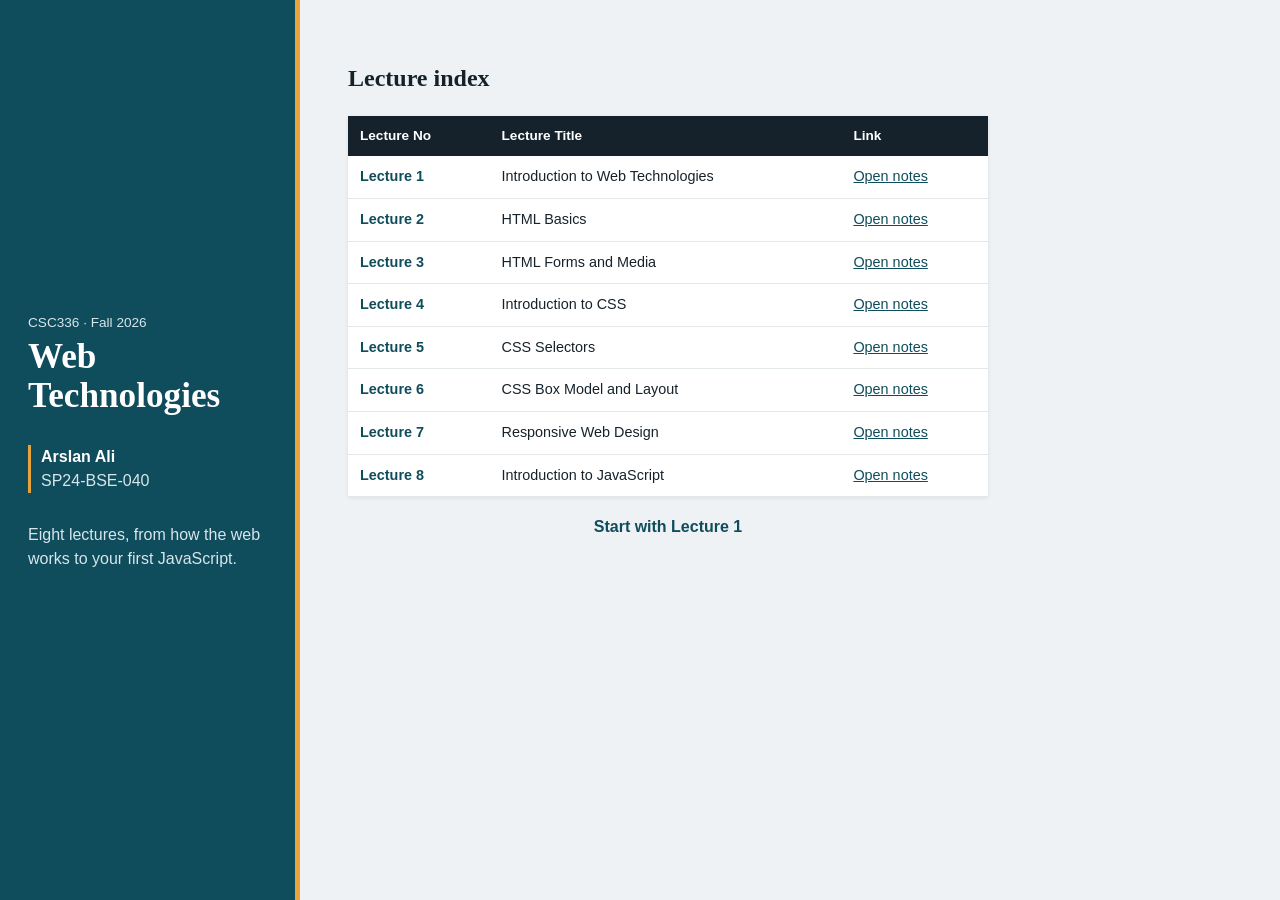
<file: SP24-BSE-040_Assignment1/index.html>
<!DOCTYPE html>
<html lang="en">
<head>
<meta charset="UTF-8">
<meta name="viewport" content="width=device-width, initial-scale=1">
<title>Web Technologies - Lecture Index</title>
<link rel="stylesheet" href="style.css">
</head>
<body>
<div class="home">
  <aside class="side">
    <small>CSC336 &middot; Fall 2026</small>
    <h1>Web Technologies</h1>
    <div class="who"><b>Arslan Ali</b>SP24-BSE-040</div>
    <p>Eight lectures, from how the web works to your first JavaScript.</p>
  </aside>
  <main class="main">
    <h2>Lecture index</h2>
    <table class="index">
      <thead><tr><th>Lecture No</th><th>Lecture Title</th><th>Link</th></tr></thead>
      <tbody>
<tr><td>Lecture 1</td><td>Introduction to Web Technologies</td><td><a href="lectures/lecture1.html">Open notes</a></td></tr>
<tr><td>Lecture 2</td><td>HTML Basics</td><td><a href="lectures/lecture2.html">Open notes</a></td></tr>
<tr><td>Lecture 3</td><td>HTML Forms and Media</td><td><a href="lectures/lecture3.html">Open notes</a></td></tr>
<tr><td>Lecture 4</td><td>Introduction to CSS</td><td><a href="lectures/lecture4.html">Open notes</a></td></tr>
<tr><td>Lecture 5</td><td>CSS Selectors</td><td><a href="lectures/lecture5.html">Open notes</a></td></tr>
<tr><td>Lecture 6</td><td>CSS Box Model and Layout</td><td><a href="lectures/lecture6.html">Open notes</a></td></tr>
<tr><td>Lecture 7</td><td>Responsive Web Design</td><td><a href="lectures/lecture7.html">Open notes</a></td></tr>
<tr><td>Lecture 8</td><td>Introduction to JavaScript</td><td><a href="lectures/lecture8.html">Open notes</a></td></tr>
      </tbody>
    </table>
    <a class="start" href="lectures/lecture1.html">Start with Lecture 1</a>
  </main>
</div>
</body>
</html>
</file>
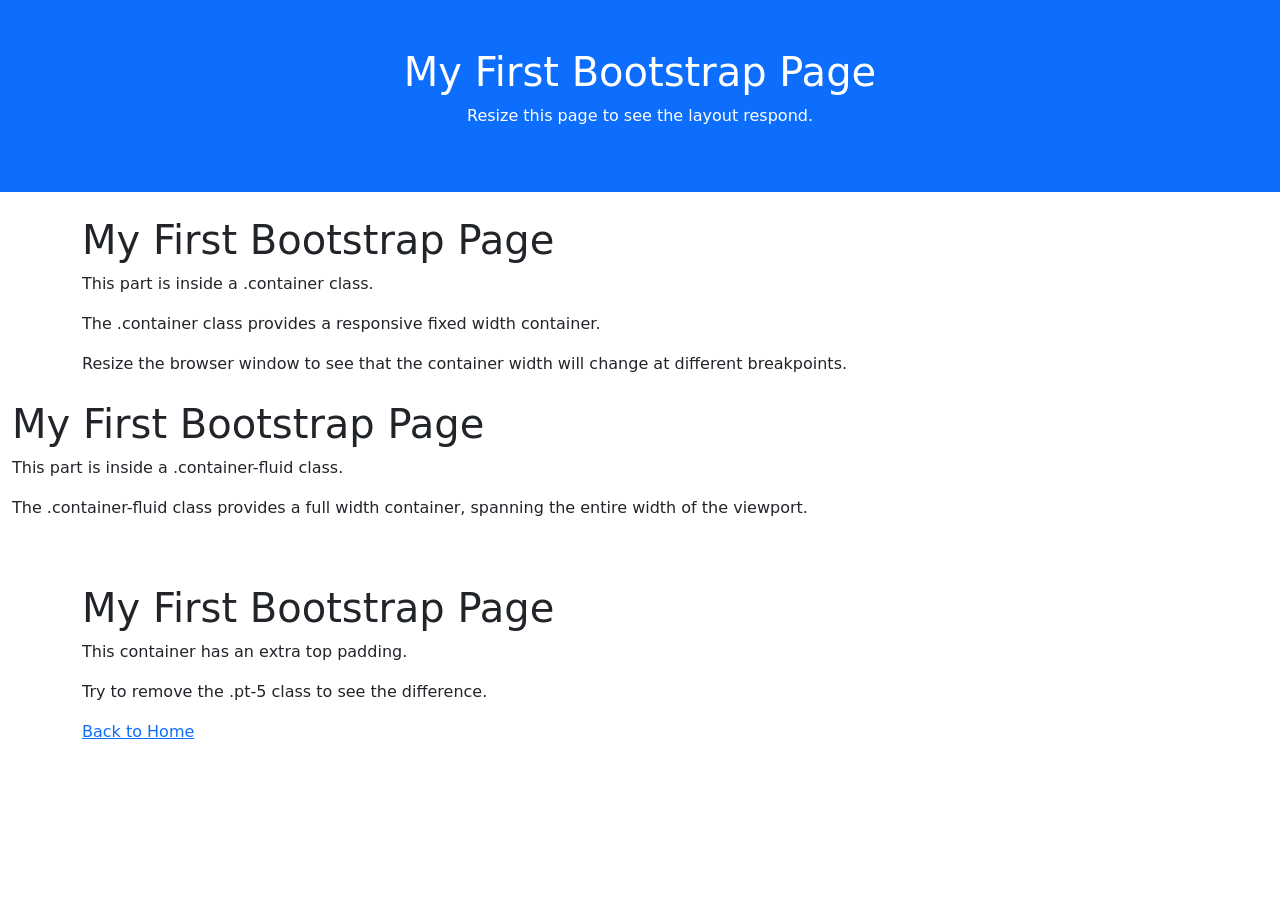
<file: SP24-BSE-040_Assignment1/bootstrap-page.html>
<!DOCTYPE html>
<html lang="en">
<head>
<meta charset="UTF-8">
<meta name="viewport" content="width=device-width, initial-scale=1">
<title>My First Bootstrap Page</title>
<link href="https://cdn.jsdelivr.net/npm/bootstrap@5.3.3/dist/css/bootstrap.min.css" rel="stylesheet">
</head>
<body>
<div class="container-fluid p-5 bg-primary text-white text-center">
  <h1>My First Bootstrap Page</h1>
  <p>Resize this page to see the layout respond.</p>
</div>

<div class="container mt-4">
  <h1>My First Bootstrap Page</h1>
  <p>This part is inside a .container class.</p>
  <p>The .container class provides a responsive fixed width container.</p>
  <p>Resize the browser window to see that the container width will change at different breakpoints.</p>
</div>

<div class="container-fluid mt-4">
  <h1>My First Bootstrap Page</h1>
  <p>This part is inside a .container-fluid class.</p>
  <p>The .container-fluid class provides a full width container, spanning the entire width of the viewport.</p>
</div>

<div class="container pt-5">
  <h1>My First Bootstrap Page</h1>
  <p>This container has an extra top padding.</p>
  <p>Try to remove the .pt-5 class to see the difference.</p>
  <p><a href="index.html">Back to Home</a></p>
</div>
</body>
</html>
</file>
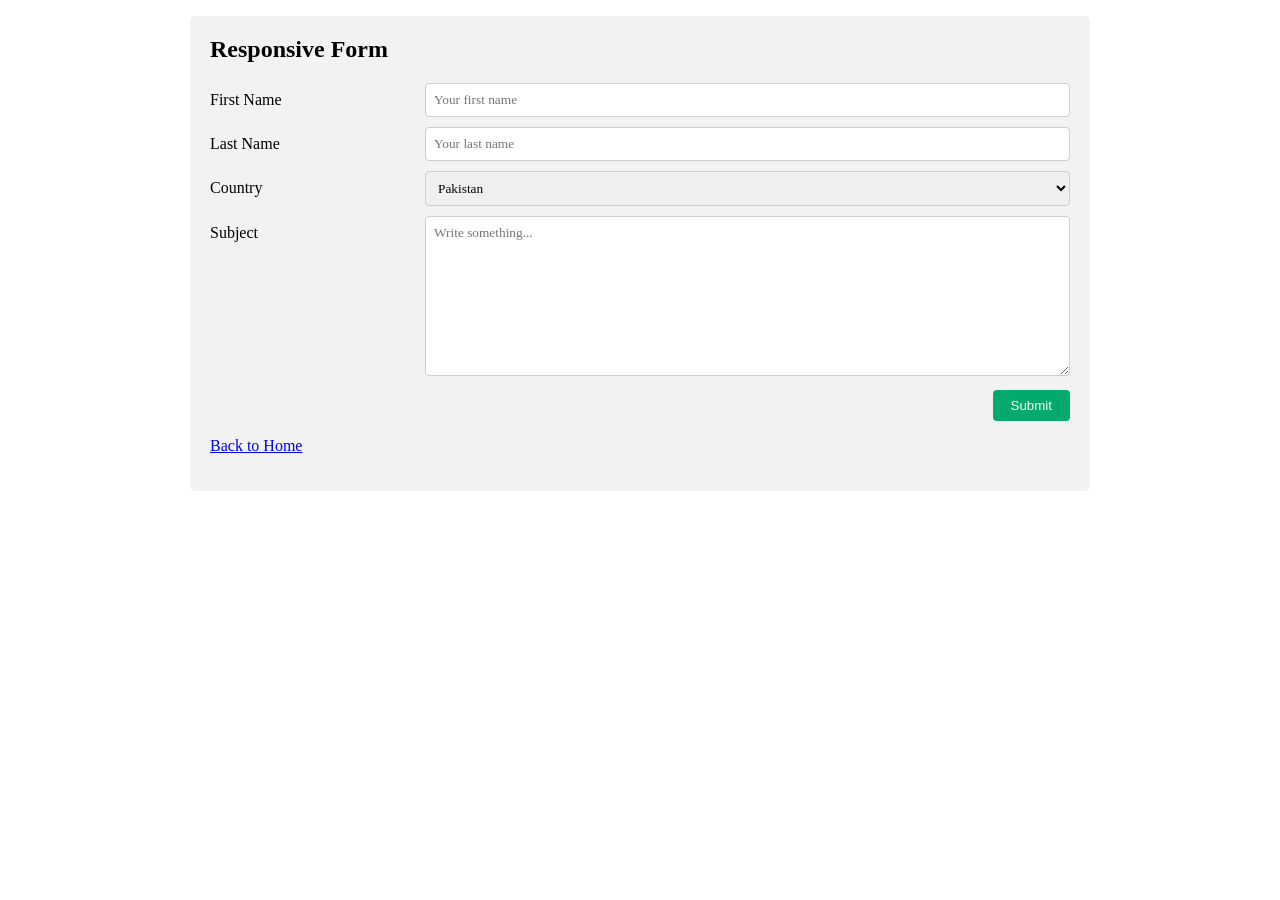
<file: SP24-BSE-040_Assignment1/responsive-form.html>
<!DOCTYPE html>
<html lang="en">
<head>
<meta charset="UTF-8">
<meta name="viewport" content="width=device-width, initial-scale=1">
<title>Responsive Form</title>
<style>
  *{box-sizing:border-box}
  body{font-family:Georgia,serif;margin:0;padding:16px}
  .container{border-radius:5px;background:#f2f2f2;padding:20px;max-width:900px;margin:auto}
  h2{margin-top:0}
  .row{display:flex;margin-bottom:10px}
  .col-25{width:25%;padding-top:8px}
  .col-75{width:75%}
  input[type=text],select,textarea{width:100%;padding:8px;border:1px solid #ccc;border-radius:4px;font-family:inherit}
  textarea{height:160px;resize:vertical}
  .submit{text-align:right;margin-top:10px}
  input[type=submit]{background:#04aa6d;color:#fff;padding:8px 18px;border:0;border-radius:4px;cursor:pointer}
  input[type=submit]:hover{background:#45a049}
  /* Responsive: stack on small screens */
  @media (max-width:600px){
    .row{flex-direction:column}
    .col-25,.col-75{width:100%;padding-top:0}
    .submit{text-align:center}
    input[type=submit]{width:100%}
  }
</style>
</head>
<body>
<div class="container">
  <h2>Responsive Form</h2>
  <form action="#" onsubmit="alert('Form submitted'); return false;">
    <div class="row"><div class="col-25"><label for="fname">First Name</label></div>
      <div class="col-75"><input type="text" id="fname" name="firstname" placeholder="Your first name" required></div></div>
    <div class="row"><div class="col-25"><label for="lname">Last Name</label></div>
      <div class="col-75"><input type="text" id="lname" name="lastname" placeholder="Your last name" required></div></div>
    <div class="row"><div class="col-25"><label for="country">Country</label></div>
      <div class="col-75"><select id="country" name="country">
        <option>Pakistan</option><option>India</option><option>Bangladesh</option><option>Other</option></select></div></div>
    <div class="row"><div class="col-25"><label for="subject">Subject</label></div>
      <div class="col-75"><textarea id="subject" name="subject" placeholder="Write something..."></textarea></div></div>
    <div class="submit"><input type="submit" value="Submit"></div>
  </form>
  <p><a href="index.html">Back to Home</a></p>
</div>
</body>
</html>
</file>
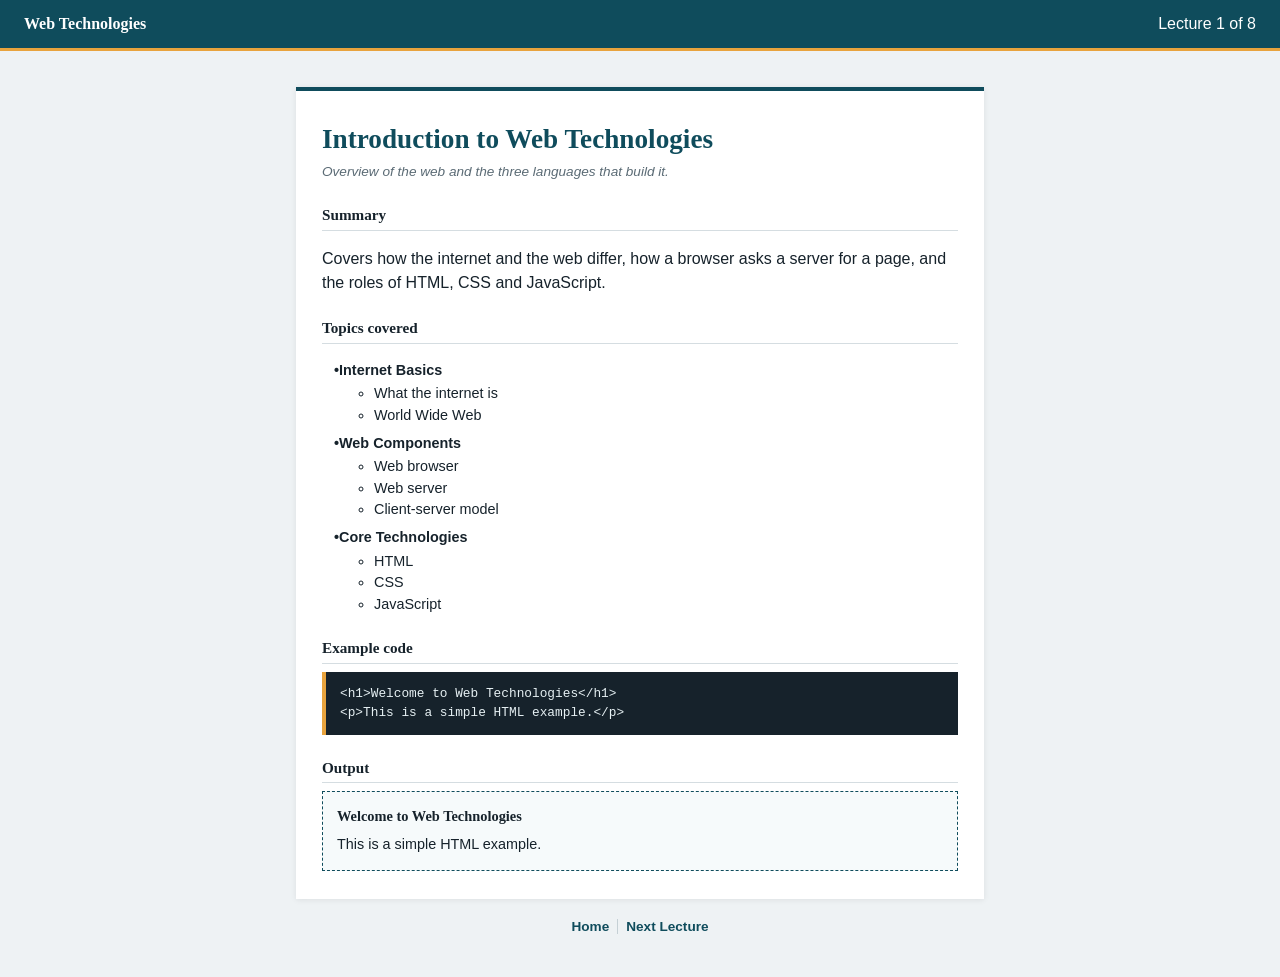
<file: SP24-BSE-040_Assignment1/lectures/lecture1.html>
<!DOCTYPE html>
<html lang="en">
<head>
<meta charset="UTF-8">
<meta name="viewport" content="width=device-width, initial-scale=1">
<title>Lecture 1: Introduction to Web Technologies</title>
<link rel="stylesheet" href="../style.css">
</head>
<body>
<header class="top"><a href="../index.html">Web Technologies</a><span>Lecture 1 of 8</span></header>
<div class="wrap">
  <article class="card">
    <h1>Introduction to Web Technologies</h1>
    <p class="sub">Overview of the web and the three languages that build it.</p>
    <h3>Summary</h3>
    <p>Covers how the internet and the web differ, how a browser asks a server for a page, and the roles of HTML, CSS and JavaScript.</p>
    <h3>Topics covered</h3>
    <ul class="topics">
<li>Internet Basics<ul><li>What the internet is</li><li>World Wide Web</li></ul></li>
<li>Web Components<ul><li>Web browser</li><li>Web server</li><li>Client-server model</li></ul></li>
<li>Core Technologies<ul><li>HTML</li><li>CSS</li><li>JavaScript</li></ul></li>
    </ul>
    <h3>Example code</h3>
    <pre>&lt;h1&gt;Welcome to Web Technologies&lt;/h1&gt;
&lt;p&gt;This is a simple HTML example.&lt;/p&gt;</pre>
    <h3>Output</h3>
    <div class="out"><h4>Welcome to Web Technologies</h4><div>This is a simple HTML example.</div></div>
  </article>
  <nav class="nav"><a href="../index.html">Home</a><a href="lecture2.html">Next Lecture</a></nav>
</div>
</body>
</html>
</file>
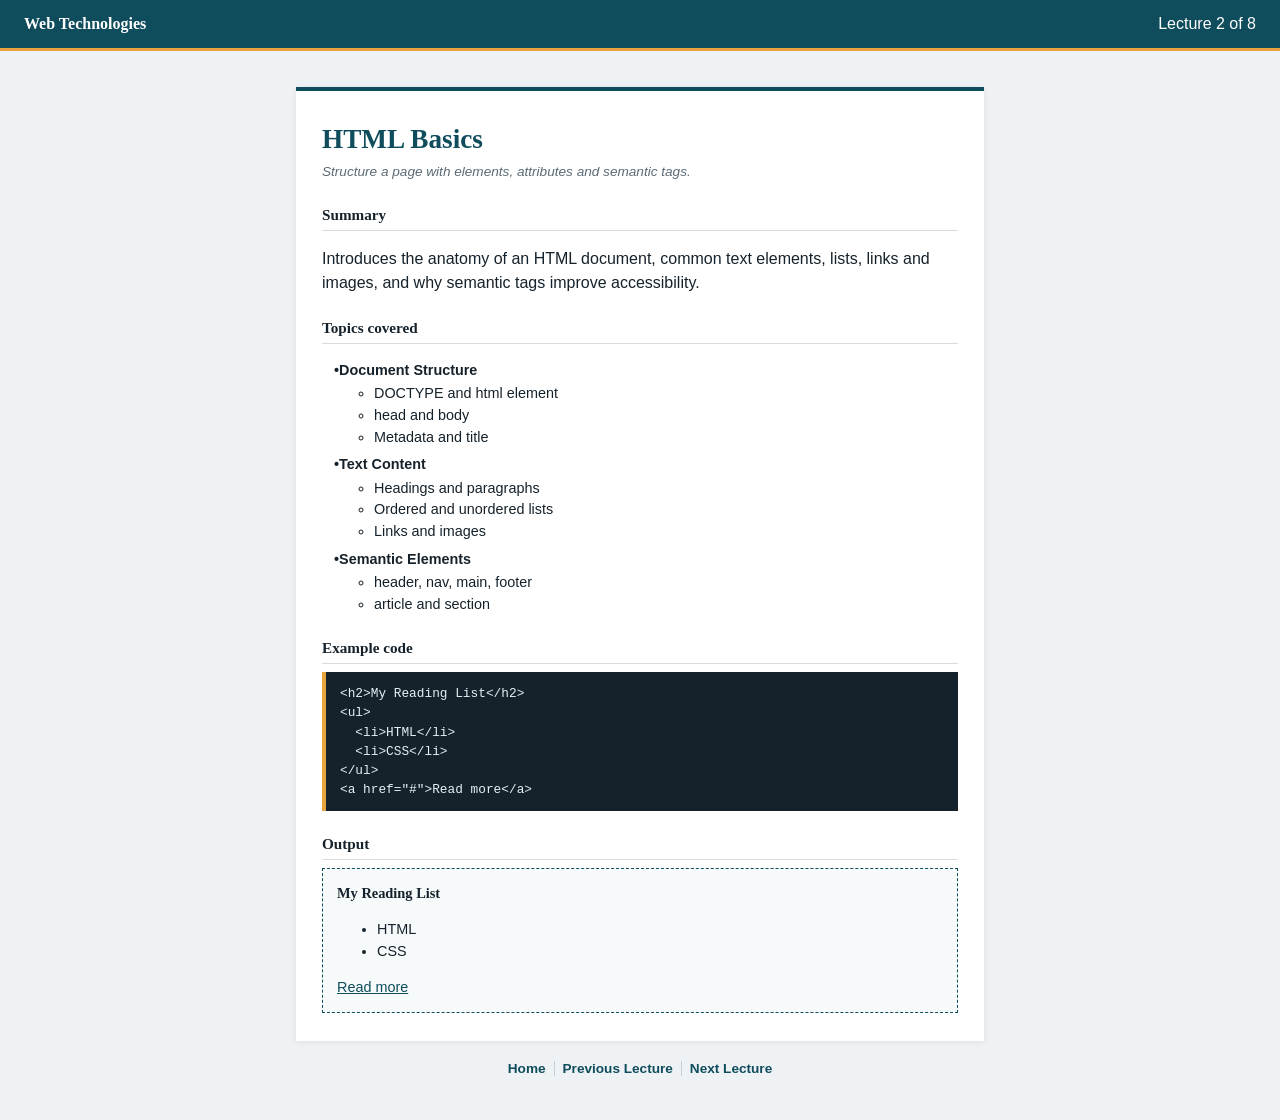
<file: SP24-BSE-040_Assignment1/lectures/lecture2.html>
<!DOCTYPE html>
<html lang="en">
<head>
<meta charset="UTF-8">
<meta name="viewport" content="width=device-width, initial-scale=1">
<title>Lecture 2: HTML Basics</title>
<link rel="stylesheet" href="../style.css">
</head>
<body>
<header class="top"><a href="../index.html">Web Technologies</a><span>Lecture 2 of 8</span></header>
<div class="wrap">
  <article class="card">
    <h1>HTML Basics</h1>
    <p class="sub">Structure a page with elements, attributes and semantic tags.</p>
    <h3>Summary</h3>
    <p>Introduces the anatomy of an HTML document, common text elements, lists, links and images, and why semantic tags improve accessibility.</p>
    <h3>Topics covered</h3>
    <ul class="topics">
<li>Document Structure<ul><li>DOCTYPE and html element</li><li>head and body</li><li>Metadata and title</li></ul></li>
<li>Text Content<ul><li>Headings and paragraphs</li><li>Ordered and unordered lists</li><li>Links and images</li></ul></li>
<li>Semantic Elements<ul><li>header, nav, main, footer</li><li>article and section</li></ul></li>
    </ul>
    <h3>Example code</h3>
    <pre>&lt;h2&gt;My Reading List&lt;/h2&gt;
&lt;ul&gt;
  &lt;li&gt;HTML&lt;/li&gt;
  &lt;li&gt;CSS&lt;/li&gt;
&lt;/ul&gt;
&lt;a href=&quot;#&quot;&gt;Read more&lt;/a&gt;</pre>
    <h3>Output</h3>
    <div class="out"><h4>My Reading List</h4><ul><li>HTML</li><li>CSS</li></ul><a href="#">Read more</a></div>
  </article>
  <nav class="nav"><a href="../index.html">Home</a><a href="lecture1.html">Previous Lecture</a><a href="lecture3.html">Next Lecture</a></nav>
</div>
</body>
</html>
</file>
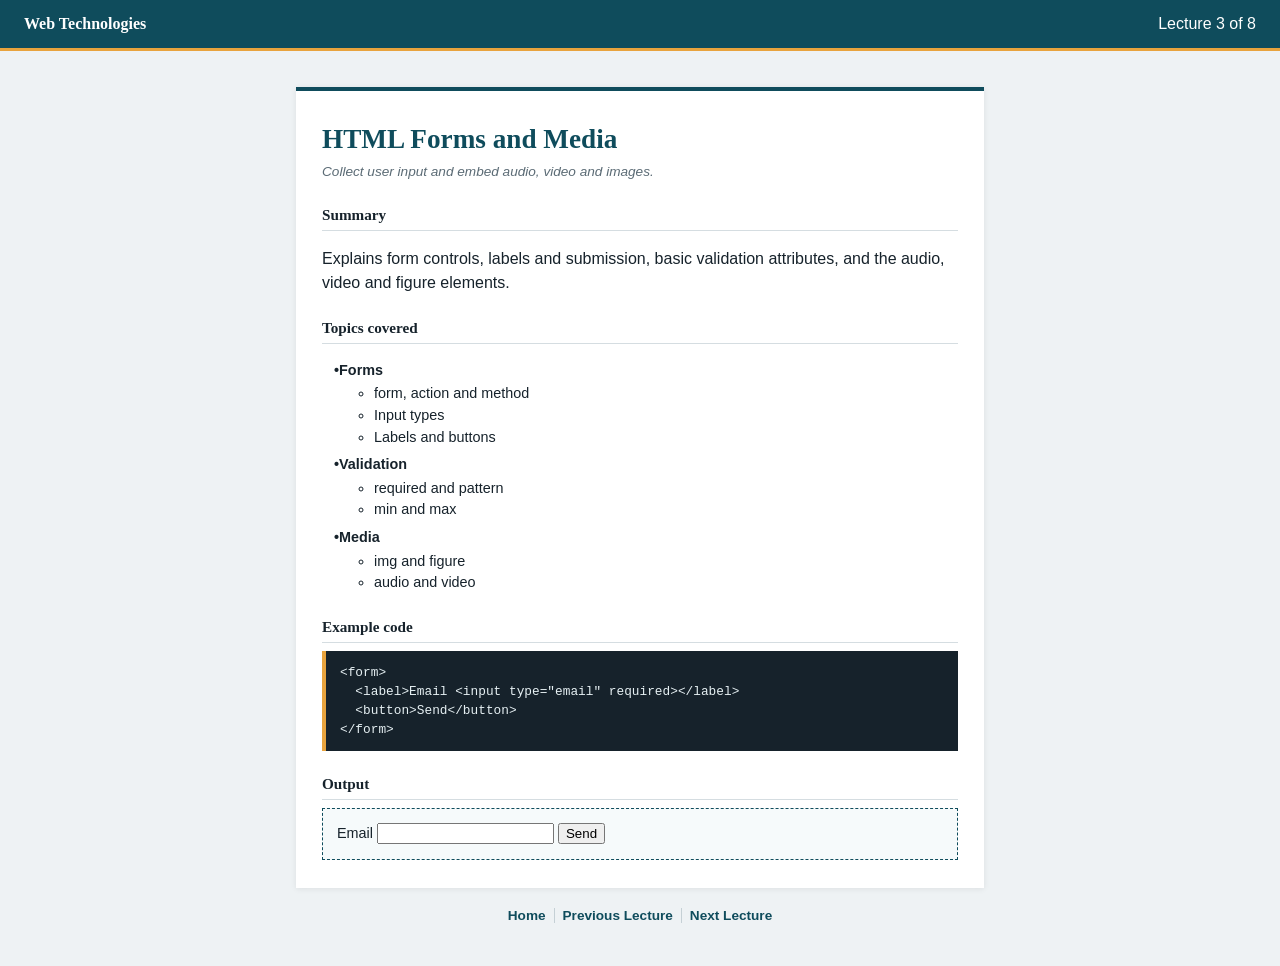
<file: SP24-BSE-040_Assignment1/lectures/lecture3.html>
<!DOCTYPE html>
<html lang="en">
<head>
<meta charset="UTF-8">
<meta name="viewport" content="width=device-width, initial-scale=1">
<title>Lecture 3: HTML Forms and Media</title>
<link rel="stylesheet" href="../style.css">
</head>
<body>
<header class="top"><a href="../index.html">Web Technologies</a><span>Lecture 3 of 8</span></header>
<div class="wrap">
  <article class="card">
    <h1>HTML Forms and Media</h1>
    <p class="sub">Collect user input and embed audio, video and images.</p>
    <h3>Summary</h3>
    <p>Explains form controls, labels and submission, basic validation attributes, and the audio, video and figure elements.</p>
    <h3>Topics covered</h3>
    <ul class="topics">
<li>Forms<ul><li>form, action and method</li><li>Input types</li><li>Labels and buttons</li></ul></li>
<li>Validation<ul><li>required and pattern</li><li>min and max</li></ul></li>
<li>Media<ul><li>img and figure</li><li>audio and video</li></ul></li>
    </ul>
    <h3>Example code</h3>
    <pre>&lt;form&gt;
  &lt;label&gt;Email &lt;input type=&quot;email&quot; required&gt;&lt;/label&gt;
  &lt;button&gt;Send&lt;/button&gt;
&lt;/form&gt;</pre>
    <h3>Output</h3>
    <div class="out"><form onsubmit="return false"><label>Email <input type="email" required></label> <button>Send</button></form></div>
  </article>
  <nav class="nav"><a href="../index.html">Home</a><a href="lecture2.html">Previous Lecture</a><a href="lecture4.html">Next Lecture</a></nav>
</div>
</body>
</html>
</file>
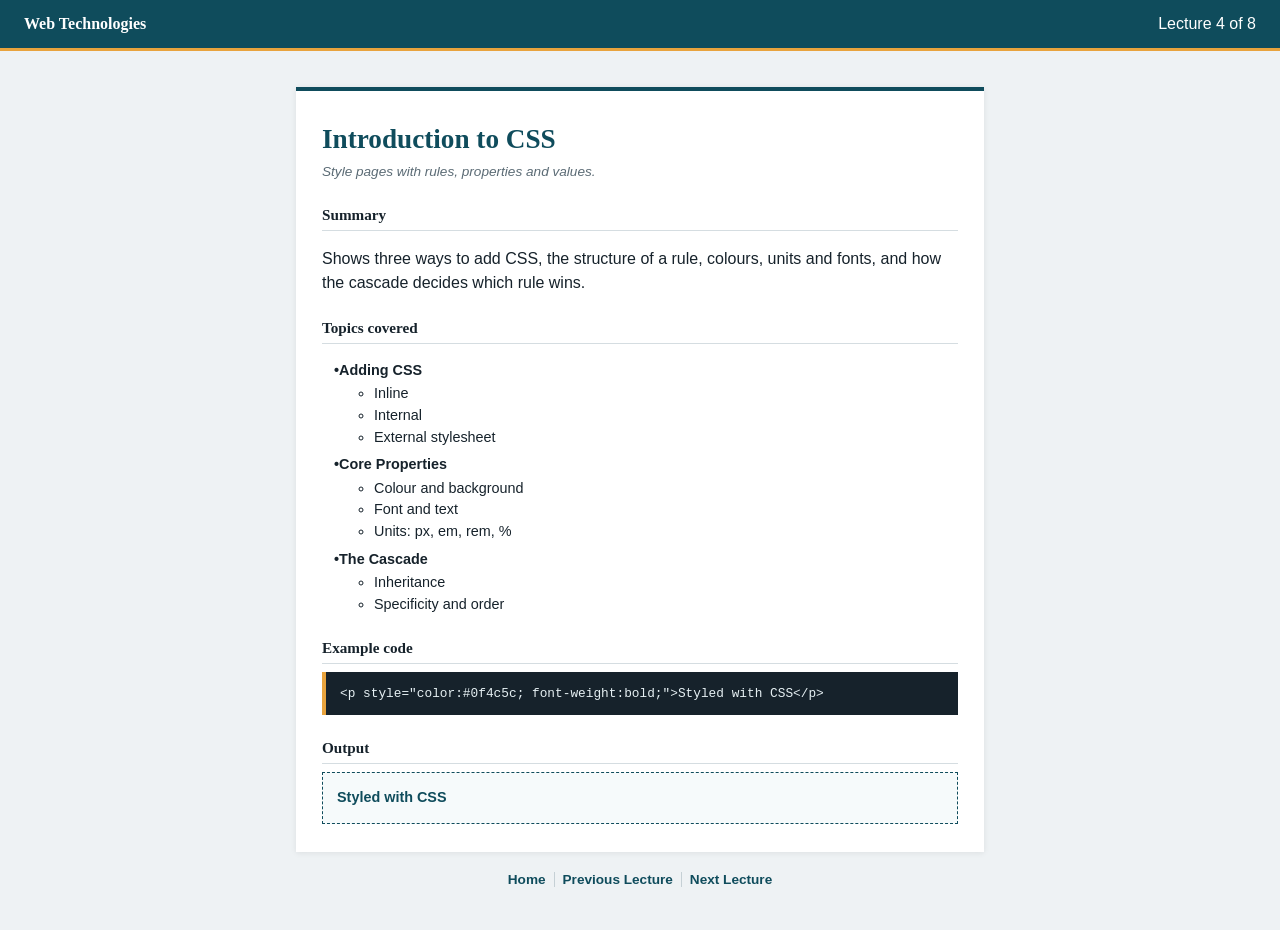
<file: SP24-BSE-040_Assignment1/lectures/lecture4.html>
<!DOCTYPE html>
<html lang="en">
<head>
<meta charset="UTF-8">
<meta name="viewport" content="width=device-width, initial-scale=1">
<title>Lecture 4: Introduction to CSS</title>
<link rel="stylesheet" href="../style.css">
</head>
<body>
<header class="top"><a href="../index.html">Web Technologies</a><span>Lecture 4 of 8</span></header>
<div class="wrap">
  <article class="card">
    <h1>Introduction to CSS</h1>
    <p class="sub">Style pages with rules, properties and values.</p>
    <h3>Summary</h3>
    <p>Shows three ways to add CSS, the structure of a rule, colours, units and fonts, and how the cascade decides which rule wins.</p>
    <h3>Topics covered</h3>
    <ul class="topics">
<li>Adding CSS<ul><li>Inline</li><li>Internal</li><li>External stylesheet</li></ul></li>
<li>Core Properties<ul><li>Colour and background</li><li>Font and text</li><li>Units: px, em, rem, %</li></ul></li>
<li>The Cascade<ul><li>Inheritance</li><li>Specificity and order</li></ul></li>
    </ul>
    <h3>Example code</h3>
    <pre>&lt;p style=&quot;color:#0f4c5c; font-weight:bold;&quot;&gt;Styled with CSS&lt;/p&gt;</pre>
    <h3>Output</h3>
    <div class="out"><p style="color:#0f4c5c;font-weight:bold;margin:0">Styled with CSS</p></div>
  </article>
  <nav class="nav"><a href="../index.html">Home</a><a href="lecture3.html">Previous Lecture</a><a href="lecture5.html">Next Lecture</a></nav>
</div>
</body>
</html>
</file>
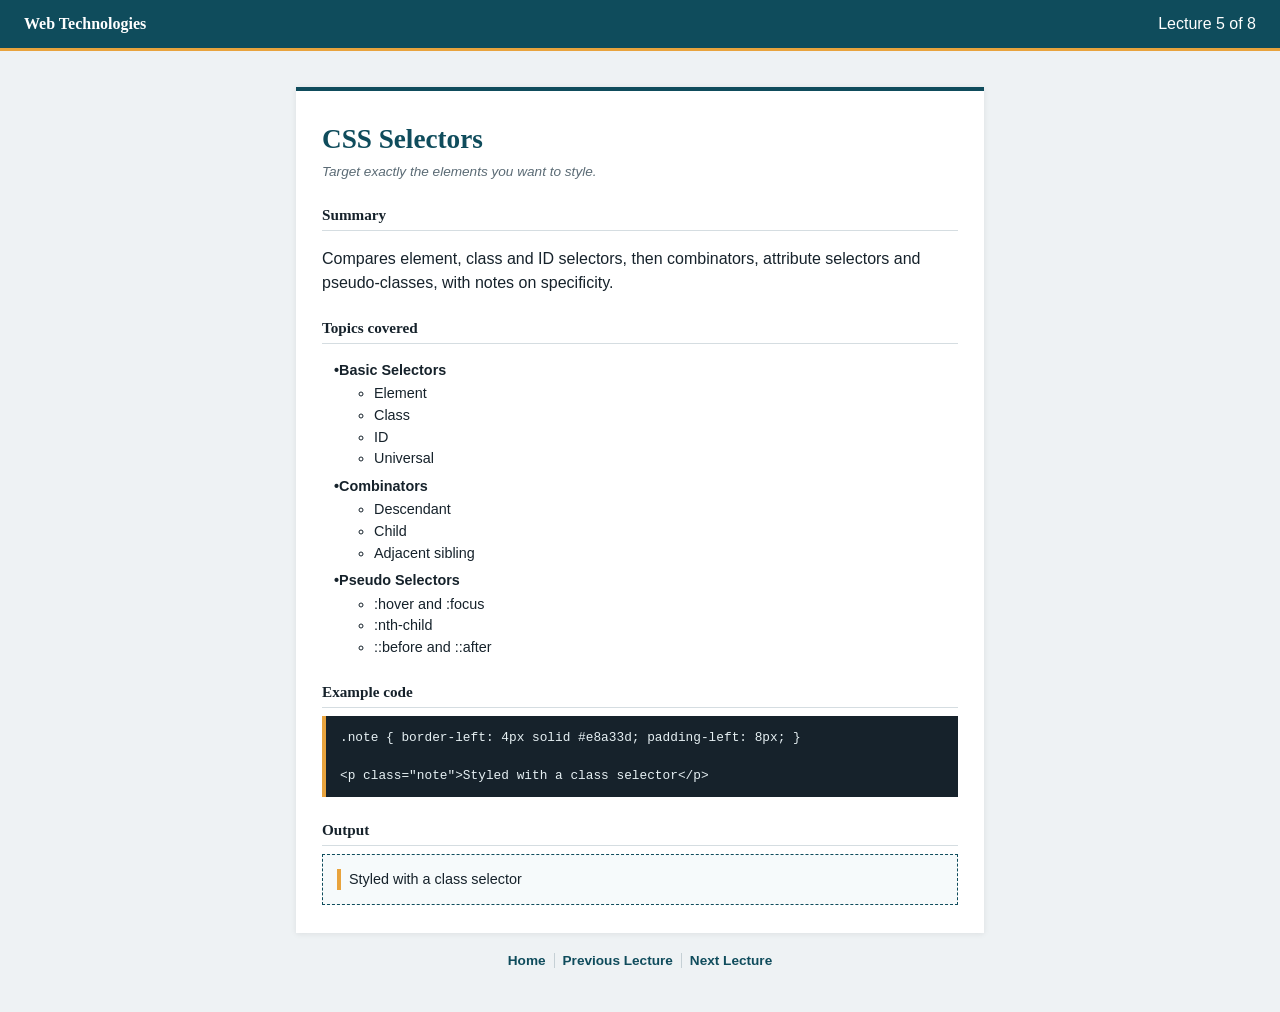
<file: SP24-BSE-040_Assignment1/lectures/lecture5.html>
<!DOCTYPE html>
<html lang="en">
<head>
<meta charset="UTF-8">
<meta name="viewport" content="width=device-width, initial-scale=1">
<title>Lecture 5: CSS Selectors</title>
<link rel="stylesheet" href="../style.css">
</head>
<body>
<header class="top"><a href="../index.html">Web Technologies</a><span>Lecture 5 of 8</span></header>
<div class="wrap">
  <article class="card">
    <h1>CSS Selectors</h1>
    <p class="sub">Target exactly the elements you want to style.</p>
    <h3>Summary</h3>
    <p>Compares element, class and ID selectors, then combinators, attribute selectors and pseudo-classes, with notes on specificity.</p>
    <h3>Topics covered</h3>
    <ul class="topics">
<li>Basic Selectors<ul><li>Element</li><li>Class</li><li>ID</li><li>Universal</li></ul></li>
<li>Combinators<ul><li>Descendant</li><li>Child</li><li>Adjacent sibling</li></ul></li>
<li>Pseudo Selectors<ul><li>:hover and :focus</li><li>:nth-child</li><li>::before and ::after</li></ul></li>
    </ul>
    <h3>Example code</h3>
    <pre>.note { border-left: 4px solid #e8a33d; padding-left: 8px; }

&lt;p class=&quot;note&quot;&gt;Styled with a class selector&lt;/p&gt;</pre>
    <h3>Output</h3>
    <div class="out"><p style="border-left:4px solid #e8a33d;padding-left:8px;margin:0">Styled with a class selector</p></div>
  </article>
  <nav class="nav"><a href="../index.html">Home</a><a href="lecture4.html">Previous Lecture</a><a href="lecture6.html">Next Lecture</a></nav>
</div>
</body>
</html>
</file>
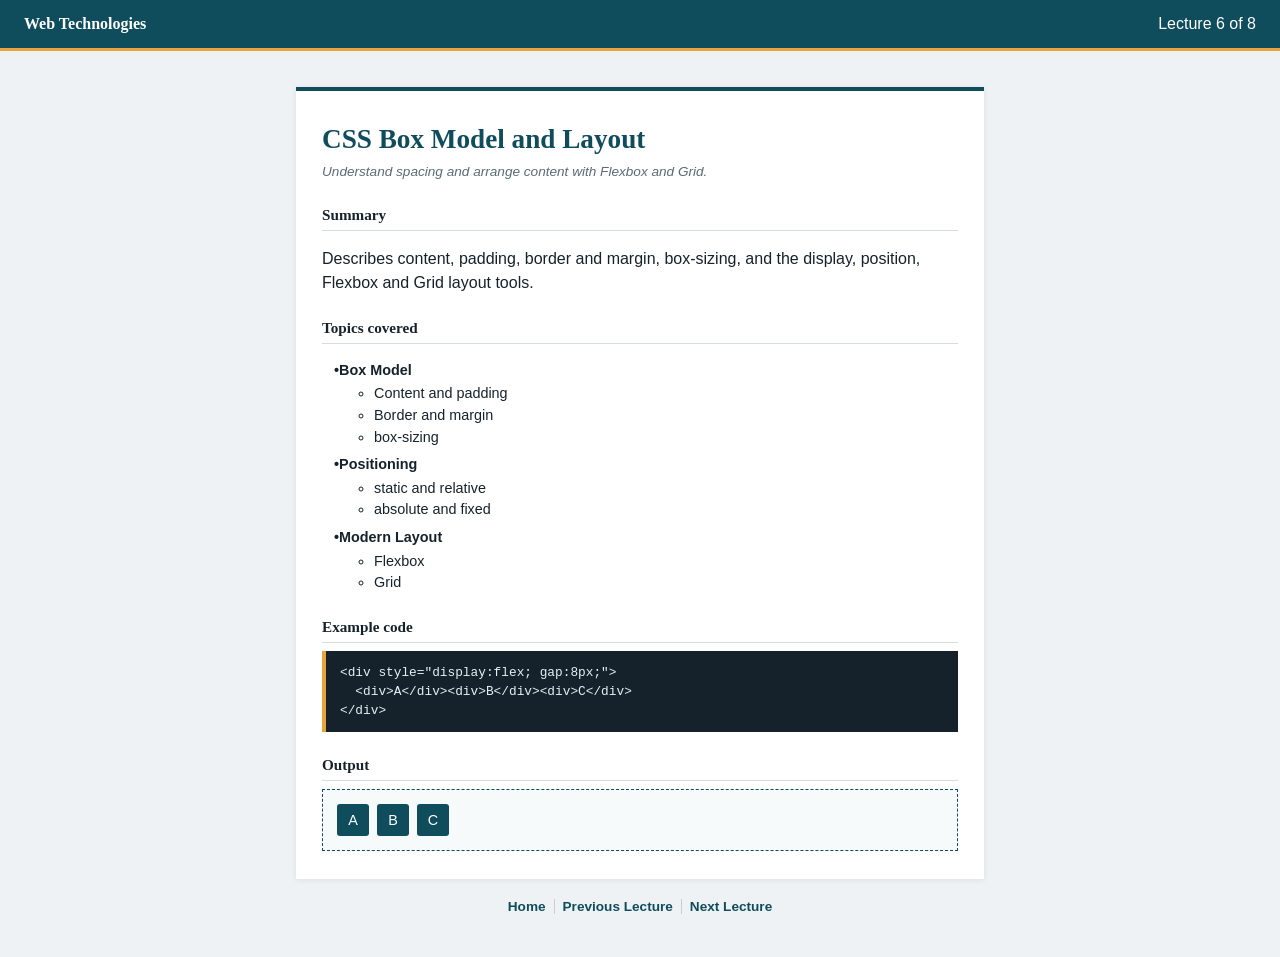
<file: SP24-BSE-040_Assignment1/lectures/lecture6.html>
<!DOCTYPE html>
<html lang="en">
<head>
<meta charset="UTF-8">
<meta name="viewport" content="width=device-width, initial-scale=1">
<title>Lecture 6: CSS Box Model and Layout</title>
<link rel="stylesheet" href="../style.css">
</head>
<body>
<header class="top"><a href="../index.html">Web Technologies</a><span>Lecture 6 of 8</span></header>
<div class="wrap">
  <article class="card">
    <h1>CSS Box Model and Layout</h1>
    <p class="sub">Understand spacing and arrange content with Flexbox and Grid.</p>
    <h3>Summary</h3>
    <p>Describes content, padding, border and margin, box-sizing, and the display, position, Flexbox and Grid layout tools.</p>
    <h3>Topics covered</h3>
    <ul class="topics">
<li>Box Model<ul><li>Content and padding</li><li>Border and margin</li><li>box-sizing</li></ul></li>
<li>Positioning<ul><li>static and relative</li><li>absolute and fixed</li></ul></li>
<li>Modern Layout<ul><li>Flexbox</li><li>Grid</li></ul></li>
    </ul>
    <h3>Example code</h3>
    <pre>&lt;div style=&quot;display:flex; gap:8px;&quot;&gt;
  &lt;div&gt;A&lt;/div&gt;&lt;div&gt;B&lt;/div&gt;&lt;div&gt;C&lt;/div&gt;
&lt;/div&gt;</pre>
    <h3>Output</h3>
    <div class="out"><div style="display:flex;gap:8px"><div class="box">A</div><div class="box">B</div><div class="box">C</div></div></div>
  </article>
  <nav class="nav"><a href="../index.html">Home</a><a href="lecture5.html">Previous Lecture</a><a href="lecture7.html">Next Lecture</a></nav>
</div>
</body>
</html>
</file>
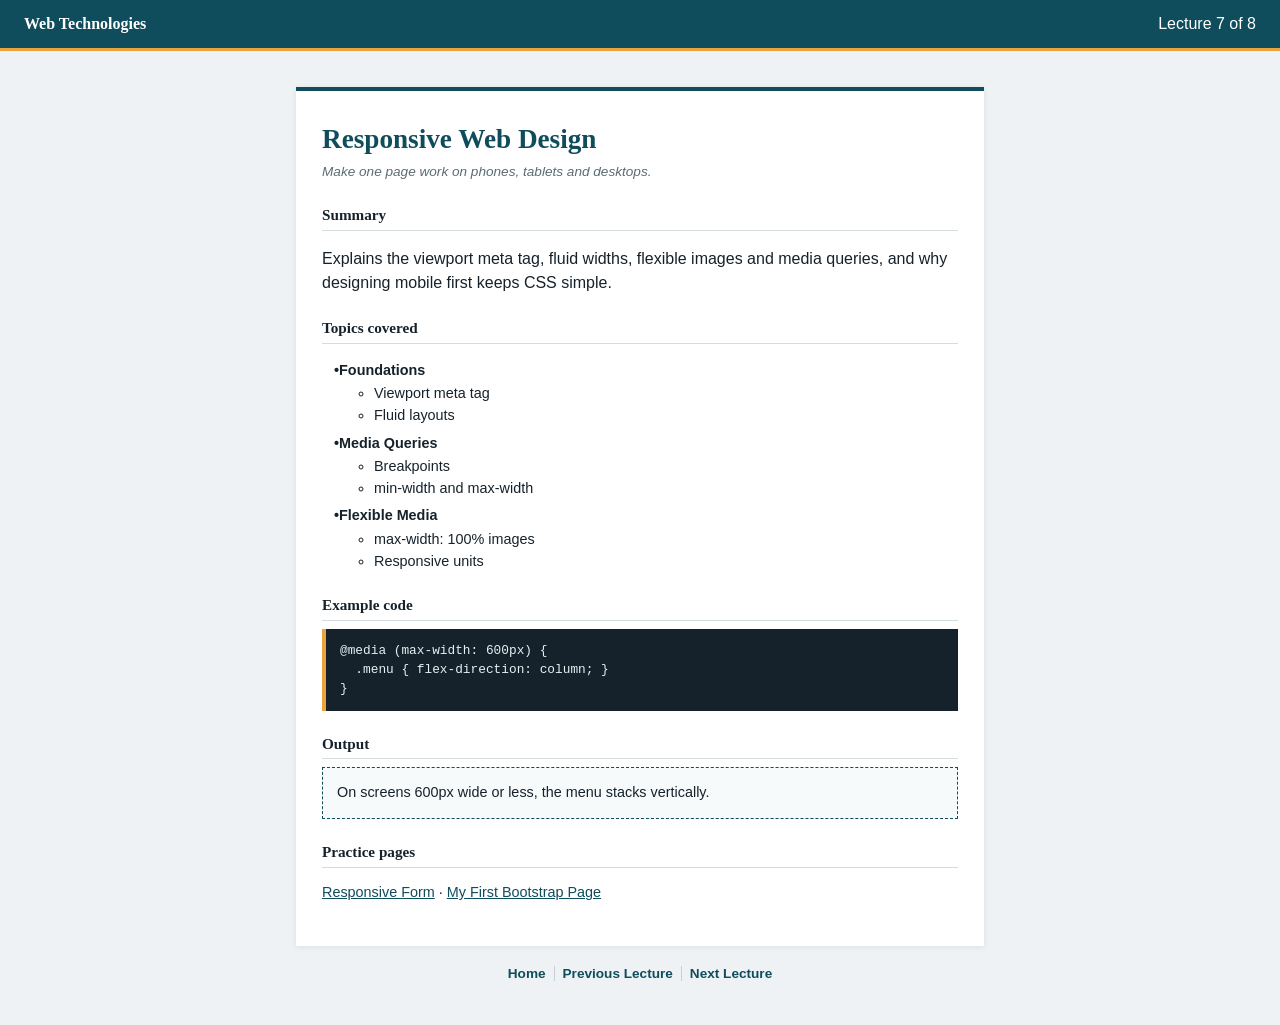
<file: SP24-BSE-040_Assignment1/lectures/lecture7.html>
<!DOCTYPE html>
<html lang="en">
<head>
<meta charset="UTF-8">
<meta name="viewport" content="width=device-width, initial-scale=1">
<title>Lecture 7: Responsive Web Design</title>
<link rel="stylesheet" href="../style.css">
</head>
<body>
<header class="top"><a href="../index.html">Web Technologies</a><span>Lecture 7 of 8</span></header>
<div class="wrap">
  <article class="card">
    <h1>Responsive Web Design</h1>
    <p class="sub">Make one page work on phones, tablets and desktops.</p>
    <h3>Summary</h3>
    <p>Explains the viewport meta tag, fluid widths, flexible images and media queries, and why designing mobile first keeps CSS simple.</p>
    <h3>Topics covered</h3>
    <ul class="topics">
<li>Foundations<ul><li>Viewport meta tag</li><li>Fluid layouts</li></ul></li>
<li>Media Queries<ul><li>Breakpoints</li><li>min-width and max-width</li></ul></li>
<li>Flexible Media<ul><li>max-width: 100% images</li><li>Responsive units</li></ul></li>
    </ul>
    <h3>Example code</h3>
    <pre>@media (max-width: 600px) {
  .menu { flex-direction: column; }
}</pre>
    <h3>Output</h3>
    <div class="out">On screens 600px wide or less, the menu stacks vertically.</div>
<h3>Practice pages</h3>
<p class="extra">
  <a href="../responsive-form.html">Responsive Form</a> &middot;
  <a href="../bootstrap-page.html">My First Bootstrap Page</a>
</p>
  </article>
  <nav class="nav"><a href="../index.html">Home</a><a href="lecture6.html">Previous Lecture</a><a href="lecture8.html">Next Lecture</a></nav>
</div>
</body>
</html>
</file>
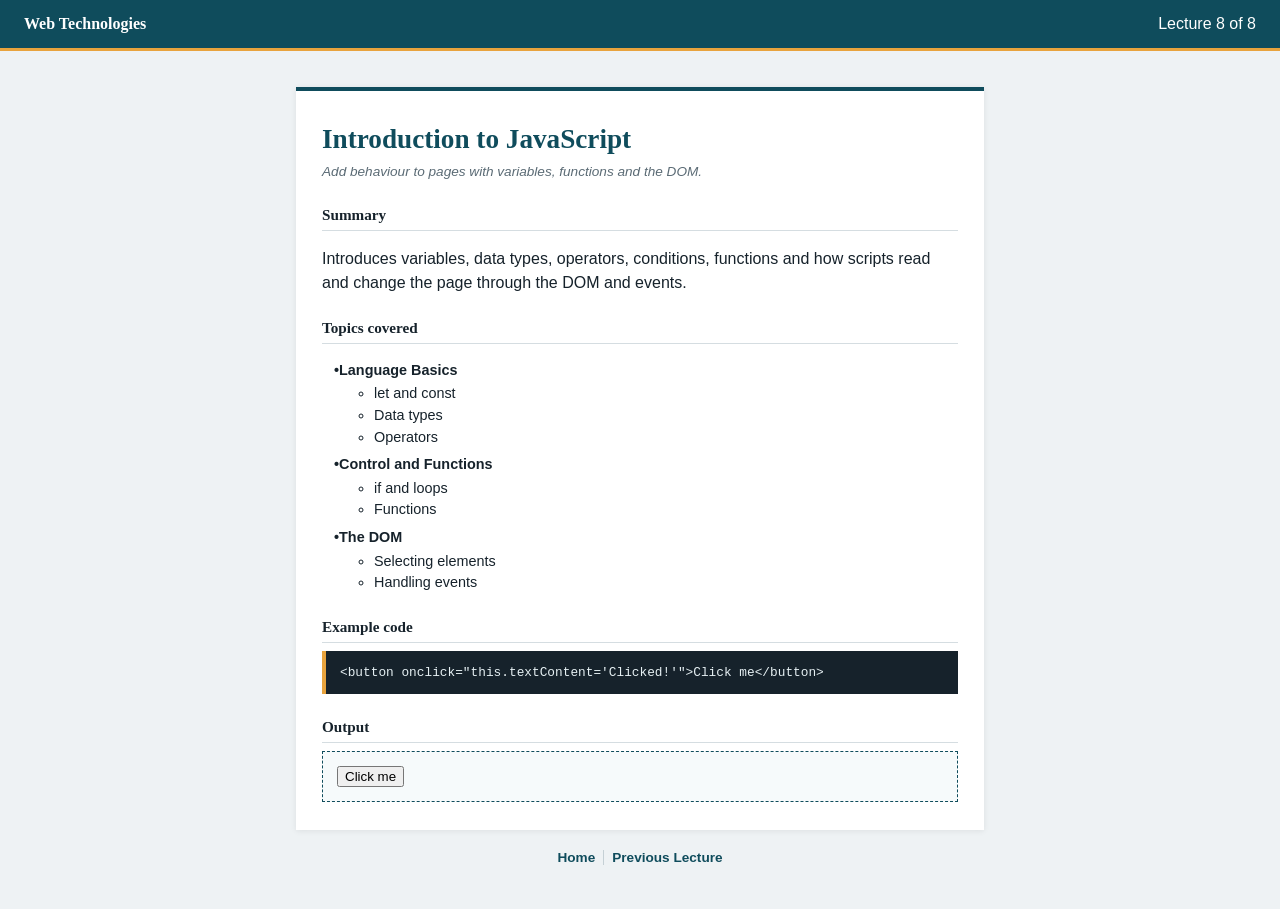
<file: SP24-BSE-040_Assignment1/lectures/lecture8.html>
<!DOCTYPE html>
<html lang="en">
<head>
<meta charset="UTF-8">
<meta name="viewport" content="width=device-width, initial-scale=1">
<title>Lecture 8: Introduction to JavaScript</title>
<link rel="stylesheet" href="../style.css">
</head>
<body>
<header class="top"><a href="../index.html">Web Technologies</a><span>Lecture 8 of 8</span></header>
<div class="wrap">
  <article class="card">
    <h1>Introduction to JavaScript</h1>
    <p class="sub">Add behaviour to pages with variables, functions and the DOM.</p>
    <h3>Summary</h3>
    <p>Introduces variables, data types, operators, conditions, functions and how scripts read and change the page through the DOM and events.</p>
    <h3>Topics covered</h3>
    <ul class="topics">
<li>Language Basics<ul><li>let and const</li><li>Data types</li><li>Operators</li></ul></li>
<li>Control and Functions<ul><li>if and loops</li><li>Functions</li></ul></li>
<li>The DOM<ul><li>Selecting elements</li><li>Handling events</li></ul></li>
    </ul>
    <h3>Example code</h3>
    <pre>&lt;button onclick=&quot;this.textContent=&#x27;Clicked!&#x27;&quot;&gt;Click me&lt;/button&gt;</pre>
    <h3>Output</h3>
    <div class="out"><button onclick="this.textContent='Clicked!'">Click me</button></div>
  </article>
  <nav class="nav"><a href="../index.html">Home</a><a href="lecture7.html">Previous Lecture</a></nav>
</div>
</body>
</html>
</file>
<file: SP24-BSE-040_Assignment1/style.css>
:root{--teal:#0f4c5c;--amber:#e8a33d;--ink:#16222b;--bg:#eef2f4;--card:#fff;--muted:#5b6b75}
*{box-sizing:border-box}
body{margin:0;font-family:"Segoe UI",Verdana,sans-serif;background:var(--bg);color:var(--ink);line-height:1.5}
a{color:var(--teal)}
h1,h2,h3{font-family:Georgia,"Times New Roman",serif}

/* Home page */
.home{display:flex;min-height:100vh}
.side{width:300px;background:var(--teal);color:#d7e6ea;padding:48px 28px;border-right:5px solid var(--amber);
  display:flex;flex-direction:column;justify-content:center}
.side small{font-size:.85rem}
.side h1{color:#fff;font-size:2.2rem;margin:.3rem 0 1rem;line-height:1.1}
.who{border-left:3px solid var(--amber);padding-left:10px;margin:14px 0}
.who b{display:block;color:#fff}
.main{flex:1;padding:60px 48px}
.main h2{margin-top:0}
table.index{width:100%;max-width:640px;border-collapse:collapse;background:var(--card);box-shadow:0 1px 4px rgba(0,0,0,.08)}
table.index th{background:var(--ink);color:#fff;text-align:left;padding:10px 12px;font-size:.85rem}
table.index td{padding:10px 12px;border-bottom:1px solid #e3e8eb;font-size:.9rem}
table.index td:first-child{font-weight:700;color:var(--teal)}
.start{display:block;max-width:640px;text-align:center;margin-top:18px;font-weight:700;text-decoration:none}

/* Lecture pages */
.top{background:var(--teal);color:#fff;display:flex;justify-content:space-between;padding:12px 24px;border-bottom:3px solid var(--amber)}
.top a{color:#fff;font-family:Georgia,serif;font-weight:700;text-decoration:none}
.wrap{max-width:720px;margin:36px auto;padding:0 16px}
.card{background:var(--card);border-top:4px solid var(--teal);padding:28px 26px;box-shadow:0 1px 6px rgba(0,0,0,.08)}
.card h1{color:var(--teal);margin:0;font-size:1.7rem}
.sub{color:var(--muted);font-style:italic;font-size:.85rem;margin:2px 0 18px}
.card h3{font-size:.95rem;border-bottom:1px solid #d5dde1;padding-bottom:3px;margin:22px 0 8px}
ul.topics{list-style:none;padding-left:12px}
ul.topics>li{margin:6px 0;font-weight:700;font-size:.9rem}
ul.topics>li::before{content:"\2022 ";}
ul.topics ul{list-style:circle;font-weight:400;margin:2px 0 6px}
pre{background:var(--ink);color:#e6f0f3;padding:12px 14px;border-left:4px solid var(--amber);overflow-x:auto;font-size:.8rem;margin:0}
.out{border:1px dashed var(--teal);background:#f6fafb;padding:14px;font-size:.9rem}
.out h4{margin:0 0 6px;font-family:Georgia,serif}
.box{display:inline-block;width:32px;height:32px;line-height:32px;text-align:center;background:var(--teal);color:#fff;border-radius:3px}
.nav{text-align:center;margin:18px 0 40px;font-weight:700;font-size:.85rem}
.nav a{text-decoration:none;padding:0 8px}
.nav a+a{border-left:1px solid #c5d0d5}
.extra{font-size:.9rem}

@media (max-width:700px){
  .home{flex-direction:column}
  .side{width:100%;padding:28px 20px;border-right:0;border-bottom:5px solid var(--amber)}
  .main{padding:28px 16px}
}
</file>
